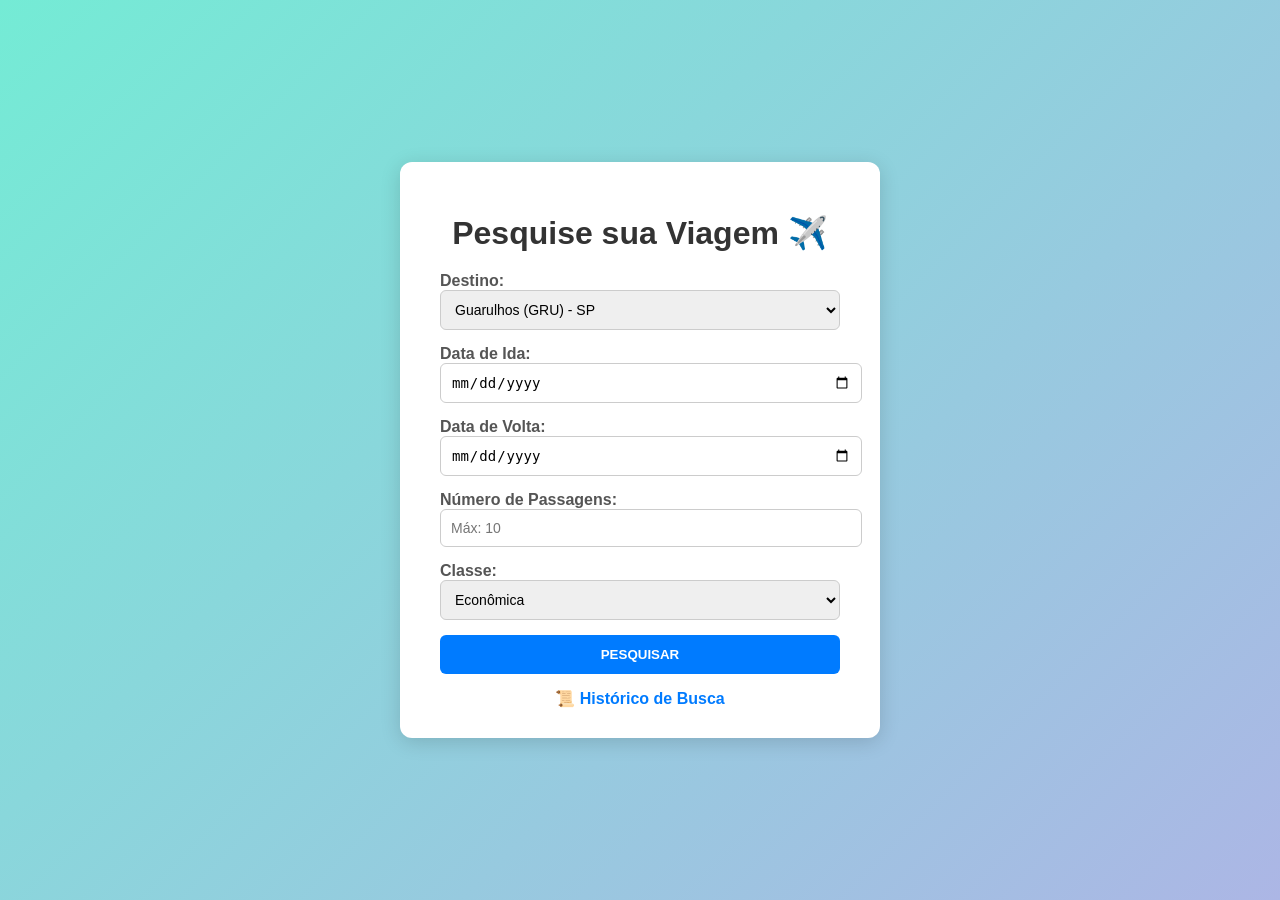
<file: target/classes/templates/index.html>
<!DOCTYPE html>
<html lang="pt-br">
<head>
  <meta charset="UTF-8">
  <title>Agência de Viagens - Pesquisa</title>
  <style>
    body {
      font-family: Arial, sans-serif;
      background: linear-gradient(135deg, #74ebd5, #ACB6E5);
      margin: 0;
      padding: 0;
      display: flex;
      justify-content: center;
      align-items: center;
      height: 100vh;
    }

    .container {
      background: white;
      padding: 30px 40px;
      border-radius: 12px;
      box-shadow: 0 4px 20px rgba(0,0,0,0.15);
      width: 400px;
      text-align: center;
    }

    h1 {
      margin-bottom: 20px;
      color: #333;
    }

    form {
      display: flex;
      flex-direction: column;
      gap: 15px;
      text-align: left;
    }

    label {
      font-weight: bold;
      color: #555;
    }

    input, select {
      width: 100%;
      padding: 10px;
      border-radius: 6px;
      border: 1px solid #ccc;
      font-size: 14px;
    }

    button {
      background: #007BFF;
      color: white;
      font-weight: bold;
      border: none;
      border-radius: 6px;
      padding: 12px;
      cursor: pointer;
      transition: background 0.3s ease;
    }

    button:hover {
      background: #0056b3;
    }

    .history-link {
      display: inline-block;
      margin-top: 15px;
      text-decoration: none;
      color: #007BFF;
      font-weight: bold;
    }

    .history-link:hover {
      text-decoration: underline;
    }
  </style>
</head>
<body>
  <div class="container">
    <h1>Pesquise sua Viagem ✈️</h1>
    <!-- <form action="/salvarHistorico" method="post"> -->
    <form action="src/main/java/com/vootrancy/controller/HistoricoController" method="post">
    <!-- <form action="/src/main/resources/templates/voos.html" method="post"> -->
      <div>
        <label for="destino">Destino:</label>
        <!-- <input type="text" id="destino" name="destino" placeholder="Ex: São Paulo" required> -->
        <select id="destino" name="destino">
          <option value="guarulhos">Guarulhos (GRU) - SP</option>
          <option value="brasilia">Brasília (BSB) - DF</option>
          <option value="galeao">Galeão (GIG) - RJ</option>
          <option value="confins">Confins (CNF) - MG</option>
          <option value="recife">Recife (REC) - PE</option>
          <option value="salvador">Salvador (SSA) - BA</option>
        </select>
      </div>

      <div>
        <label for="dataVolta">Data de Ida:</label>
        <input type="date" id="dataIda" name="dataIda" required>
      </div>

      <div>
        <label for="dataVolta">Data de Volta:</label>
        <input type="date" id="dataVolta" name="dataVolta" required>
      </div>

      <div>
        <label for="numPassagens">Número de Passagens:</label>
        <input type="number" id="numPassagens" name="numPassagens" min="1" max="10" placeholder="Máx: 10" required>
      </div>

      <div>
        <label for="classe">Classe:</label>
        <select id="classe" name="classe" required>
          <option value="Econômica">Econômica</option>
          <option value="Executiva">Executiva</option>
        </select>
      </div>

      <button type="submit">PESQUISAR</button>
    </form>

    <a class="history-link" href="/src/main/resources/templates/history.html">📜 Histórico de Busca</a>
  </div>
</body>
</html>
</file>
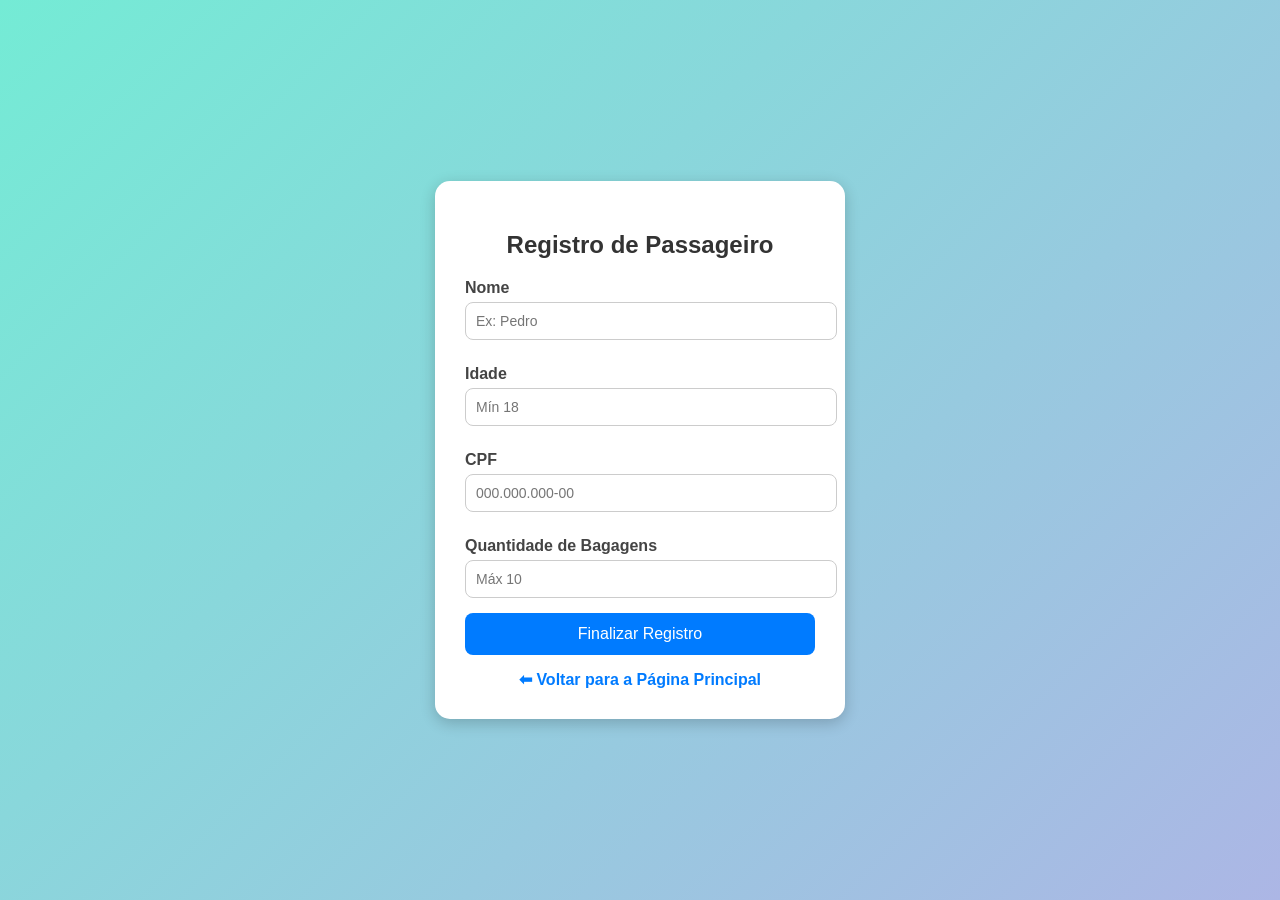
<file: target/classes/templates/cadastro.html>
<!DOCTYPE html>
<html lang="pt-BR">
<head>
    <meta charset="UTF-8">
    <meta name="viewport" content="width=device-width, initial-scale=1.0">
    <title>Registro</title>
    <style>
        body {
            font-family: Arial, sans-serif;
            background: linear-gradient(135deg, #74ebd5, #ACB6E5);
            margin: 0;
            padding: 0;
            display: flex;
            justify-content: center;
            align-items: center;
            height: 100vh;
        }
        .container {
            background: #fff;
            padding: 30px;
            border-radius: 15px;
            box-shadow: 0 4px 15px rgba(0, 0, 0, 0.2);
            width: 350px;
            text-align: center;
        }
        h2 {
            margin-bottom: 20px;
            color: #333;
        }
        label {
            display: block;
            text-align: left;
            margin: 10px 0 5px;
            font-weight: bold;
            color: #444;
        }
        input {
            width: 100%;
            padding: 10px;
            margin-bottom: 15px;
            border: 1px solid #ccc;
            border-radius: 8px;
            font-size: 14px;
        }
        .btn {
            width: 100%;
            padding: 12px;
            background: #007bff;
            color: white;
            font-size: 16px;
            border: none;
            border-radius: 8px;
            cursor: pointer;
            transition: background 0.3s;
        }
        .btn:hover {
            background: #0056b3;
        }
        .link-voltar {
            display: inline-block;
            margin-top: 15px;
            color: #007bff;
            text-decoration: none;
            font-weight: bold;
        }
        .link-voltar:hover {
            text-decoration: underline;
        }
    </style>
</head>
<body>
    <div class="container">
        <h2>Registro de Passageiro</h2>
        <form action="/src/main/resources/templates/confirm.html" method="get">
            <label for="nome">Nome</label>
            <input type="text" id="nome" name="nome" placeholder="Ex: Pedro" required>

            <label for="idade">Idade</label>
            <input type="number" id="idade" name="idade" min="18" max=105 placeholder="Mín 18">

            <label for="cpf">CPF</label>
            <input type="text" id="cpf" name="cpf" placeholder="000.000.000-00" maxlength="14" required>

            <label for="bagagens">Quantidade de Bagagens</label>
            <input type="number" id="bagagens" name="bagagens" min="0" max="10" placeholder="Máx 10">

            <button type="submit" class="btn">Finalizar Registro</button>
        </form>
        <a href="/src/main/resources/templates/index.html" class="link-voltar">⬅ Voltar para a Página Principal</a>
    </div>
    
    <script>
        // Máscara de CPF ao digitar
    const cpfInput = document.getElementById('cpf');

    cpfInput.addEventListener('input', function(e) {
      let value = e.target.value.replace(/\D/g, ''); // remove tudo que não é número
      if (value.length > 11) value = value.slice(0, 11); // limita 11 dígitos

      let formatted = '';
      if (value.length > 0) formatted = value.substring(0,3);
      if (value.length > 3) formatted += '.' + value.substring(3,6);
      if (value.length > 6) formatted += '.' + value.substring(6,9);
      if (value.length > 9) formatted += '-' + value.substring(9,11);

      e.target.value = formatted;
    });
    </script>
</body>
</html>
</file>
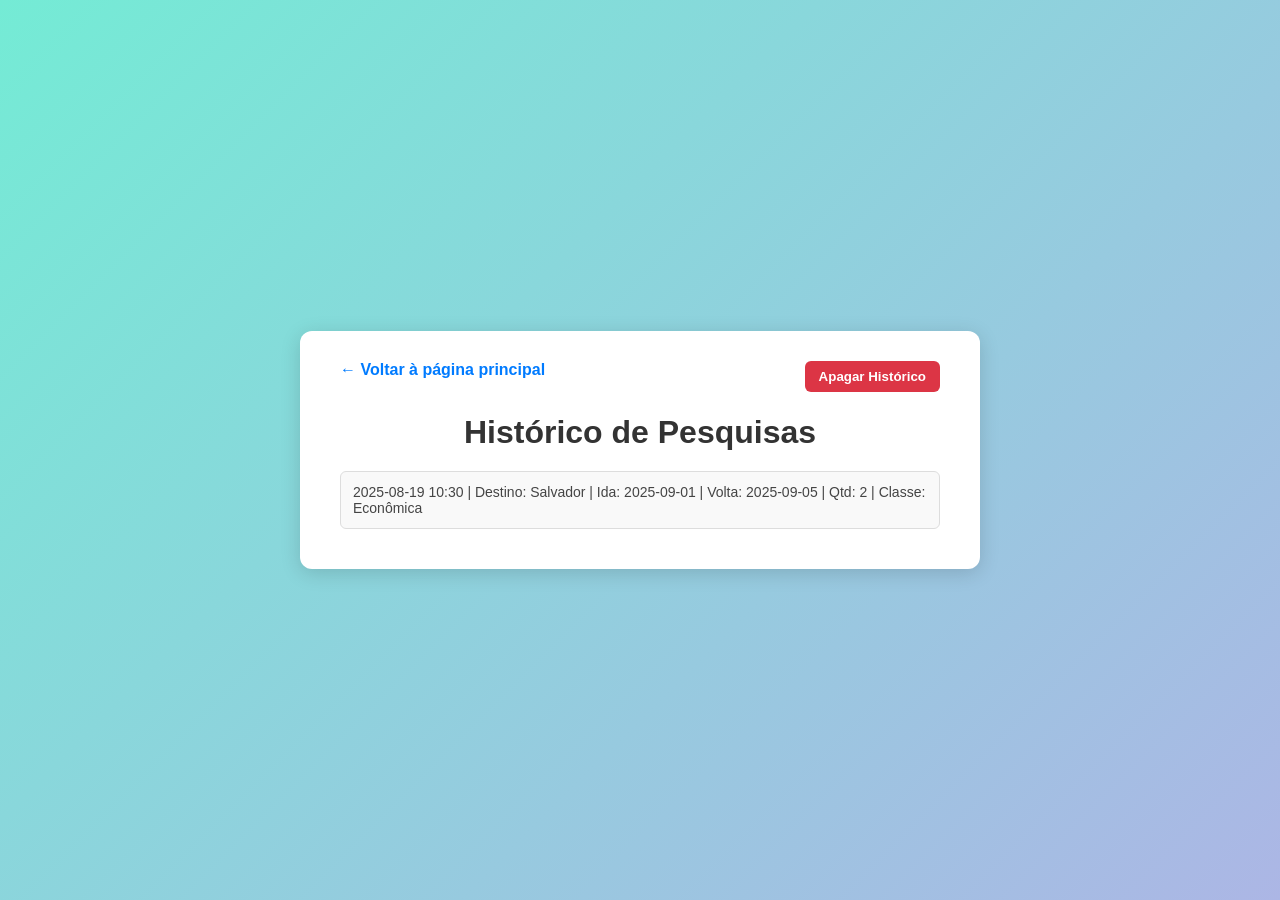
<file: target/classes/templates/history.html>
<!DOCTYPE html>
<html lang="pt-br">
<head>
  <meta charset="UTF-8">
  <title>Histórico de Pesquisas</title>
  <style>
    body {
      font-family: Arial, sans-serif;
      background: linear-gradient(135deg, #74ebd5, #ACB6E5);
      margin: 0;
      padding: 0;
      display: flex;
      justify-content: center;
      align-items: center;
      height: 100vh;
    }

    .container {
      background: white;
      padding: 30px 40px;
      border-radius: 12px;
      box-shadow: 0 4px 20px rgba(0,0,0,0.15);
      width: 600px;
    }

    h1 {
      color: #333;
      text-align: center;
      margin-bottom: 20px;
    }

    ul {
      list-style-type: none;
      padding: 0;
      margin: 0;
    }

    li {
      background: #f9f9f9;
      padding: 12px;
      border: 1px solid #ddd;
      border-radius: 6px;
      margin-bottom: 10px;
      font-size: 14px;
      color: #444;
    }

    .top-bar {
      display: flex;
      justify-content: space-between;
      margin-bottom: 20px;
    }

    button {
      background: #dc3545;
      color: white;
      font-weight: bold;
      border: none;
      border-radius: 6px;
      padding: 8px 14px;
      cursor: pointer;
      transition: background 0.3s ease;
    }

    button:hover {
      background: #a71d2a;
    }

    a {
      text-decoration: none;
      color: #007BFF;
      font-weight: bold;
    }

    a:hover {
      text-decoration: underline;
    }
  </style>
</head>
<body>
  <div class="container">
    <div class="top-bar">
      <a href="/src/main/resources/templates/index.html">← Voltar à página principal</a>
      <form action="/history/clear" method="post">
        <button type="submit">Apagar Histórico</button>
      </form>
    </div>

    <h1>Histórico de Pesquisas</h1>
    <ul>
      <!-- Thymeleaf itera -->
      <li th:each="h : ${history}" th:text="${h}">
        2025-08-19 10:30 | Destino: Salvador | Ida: 2025-09-01 | Volta: 2025-09-05 | Qtd: 2 | Classe: Econômica
      </li>
    </ul>
  </div>
</body>
</html>
</file>
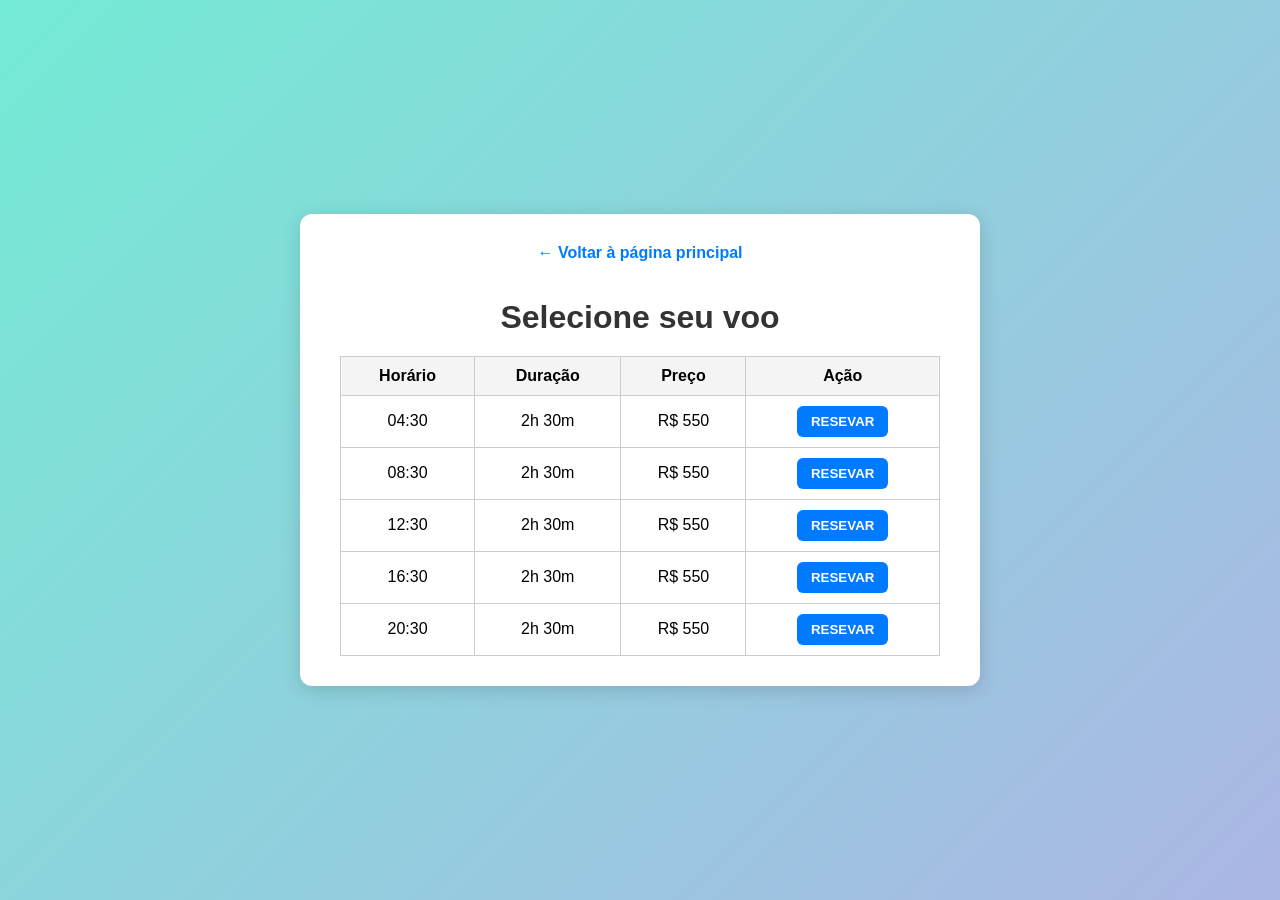
<file: target/classes/templates/voos.html>
<!DOCTYPE html>
<html lang="pt-br">
<head>
  <meta charset="UTF-8">
  <title>Escolha seu voo</title>
  <style>
    body {
      font-family: Arial, sans-serif;
      background: linear-gradient(135deg, #74ebd5, #ACB6E5);
      margin: 0;
      padding: 0;
      display: flex;
      justify-content: center;
      align-items: center;
      height: 100vh;
    }

    .container {
      background: white;
      padding: 30px 40px;
      border-radius: 12px;
      box-shadow: 0 4px 20px rgba(0,0,0,0.15);
      width: 600px;
      text-align: center;
    }

    h1 {
      margin-bottom: 20px;
      color: #333;
    }

    table {
      width: 100%;
      border-collapse: collapse;
      margin-top: 15px;
    }

    th, td {
      border: 1px solid #ccc;
      padding: 10px;
      text-align: center;
    }

    th {
      background: #f4f4f4;
    }

    button {
      background: #007BFF;
      color: white;
      font-weight: bold;
      border: none;
      border-radius: 6px;
      padding: 8px 14px;
      cursor: pointer;
      transition: background 0.3s ease;
    }

    button:hover {
      background: #0056b3;
    }

    a {
      display: inline-block;
      margin-bottom: 15px;
      text-decoration: none;
      color: #007BFF;
      font-weight: bold;
    }

    a:hover {
      text-decoration: underline;
    }
  </style>
</head>
<body>
  <div class="container">
    <a href="/src/main/resources/templates/index.html">← Voltar à página principal</a>
    <h1>Selecione seu voo</h1>

    <table>
      <thead>
        <tr>
          <th>Horário</th>
          <th>Duração</th>
          <th>Preço</th>
          <th>Ação</th>
        </tr>
      </thead>
      <tbody>
        <tr th:each="flight : ${flights}">
          <td th:text="${flight.horario}">04:30</td>
          <td th:text="${flight.duracao}">2h 30m</td>
          <td th:text="${flight.preco}">R$ 550</td>
          <td>
            <form action="/src/main/resources/templates/cadastro.html" method="post">
              <input type="hidden" name="flightId" th:value="${flight.id}" />
              <button type="submit">RESEVAR</button>
            </form>
          </td>
        </tr>
        <tr th:each="flight : ${flights}">
          <td th:text="${flight.horario}">08:30</td>
          <td th:text="${flight.duracao}">2h 30m</td>
          <td th:text="${flight.preco}">R$ 550</td>
          <td>
            <form action="/src/main/resources/templates/cadastro.html" method="post">
              <input type="hidden" name="flightId" th:value="${flight.id}" />
              <button type="submit">RESEVAR</button>
            </form>
          </td>
        </tr>
        <tr th:each="flight : ${flights}">
          <td th:text="${flight.horario}">12:30</td>
          <td th:text="${flight.duracao}">2h 30m</td>
          <td th:text="${flight.preco}">R$ 550</td>
          <td>
            <form action="/src/main/resources/templates/cadastro.html" method="post">
              <input type="hidden" name="flightId" th:value="${flight.id}" />
              <button type="submit">RESEVAR</button>
            </form>
          </td>
        </tr>
        <tr th:each="flight : ${flights}">
          <td th:text="${flight.horario}">16:30</td>
          <td th:text="${flight.duracao}">2h 30m</td>
          <td th:text="${flight.preco}">R$ 550</td>
          <td>
            <form action="/src/main/resources/templates/cadastro.html" method="post">
              <input type="hidden" name="flightId" th:value="${flight.id}" />
              <button type="submit">RESEVAR</button>
            </form>
          </td>
        </tr>
        <tr th:each="flight : ${flights}">
          <td th:text="${flight.horario}">20:30</td>
          <td th:text="${flight.duracao}">2h 30m</td>
          <td th:text="${flight.preco}">R$ 550</td>
          <td>
            <form action="/src/main/resources/templates/cadastro.html" method="post">
              <input type="hidden" name="flightId" th:value="${flight.id}" />
              <button type="submit">RESEVAR</button>
            </form>
          </td>
        </tr>
      </tbody>
    </table>
  </div>
</body>
</html>
</file>
